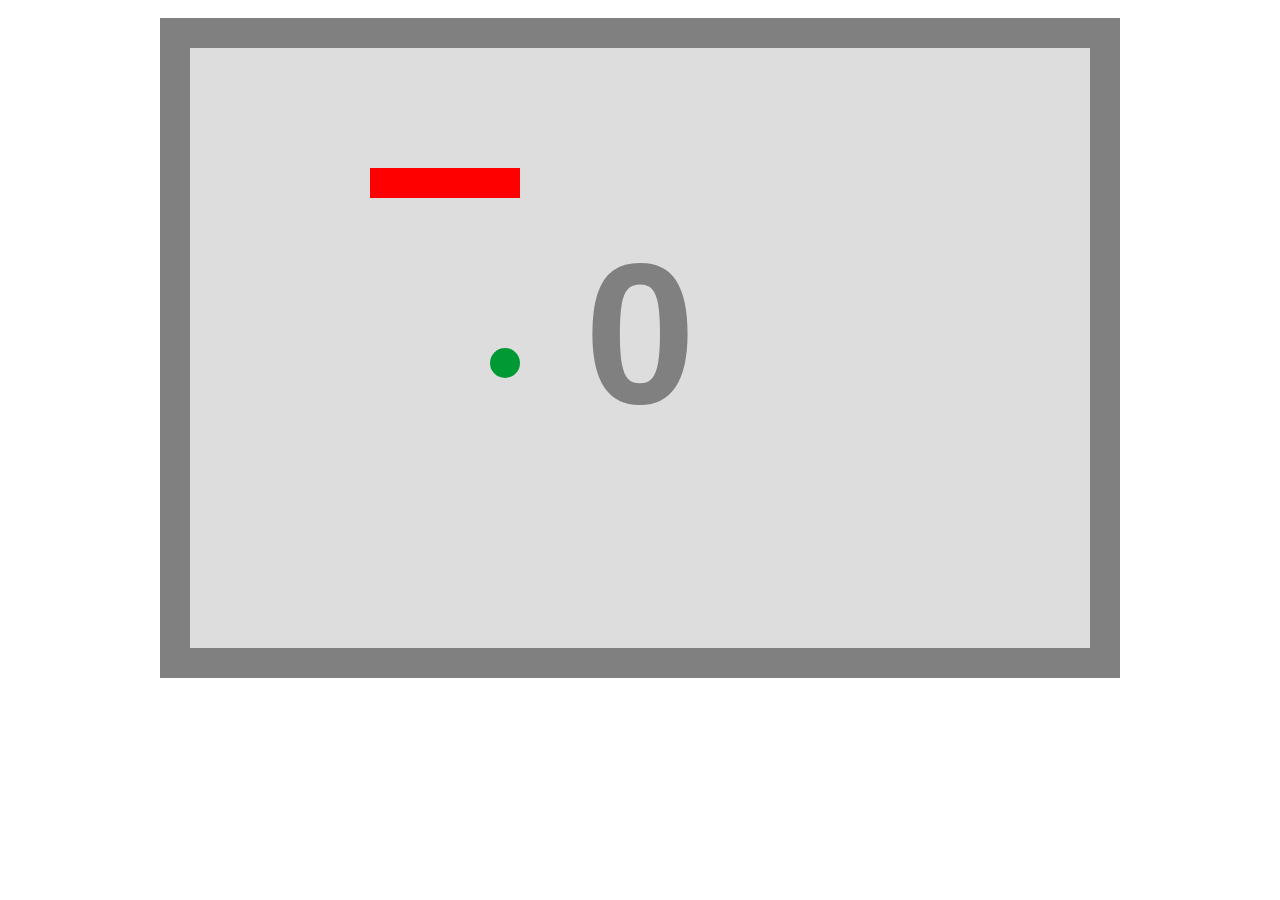
<file: SNAKE GAME - JavaScript/index.html>
<!DOCTYPE html>
<html>
    
    <head>
        <meta charset="utf-8">
        <title>Jeu du serpent</title>
        <script src="script.js" type="text/javascript"></script>
    </head>
    
    <body style="text-align : center">
    
    </body>
</html>
</file>
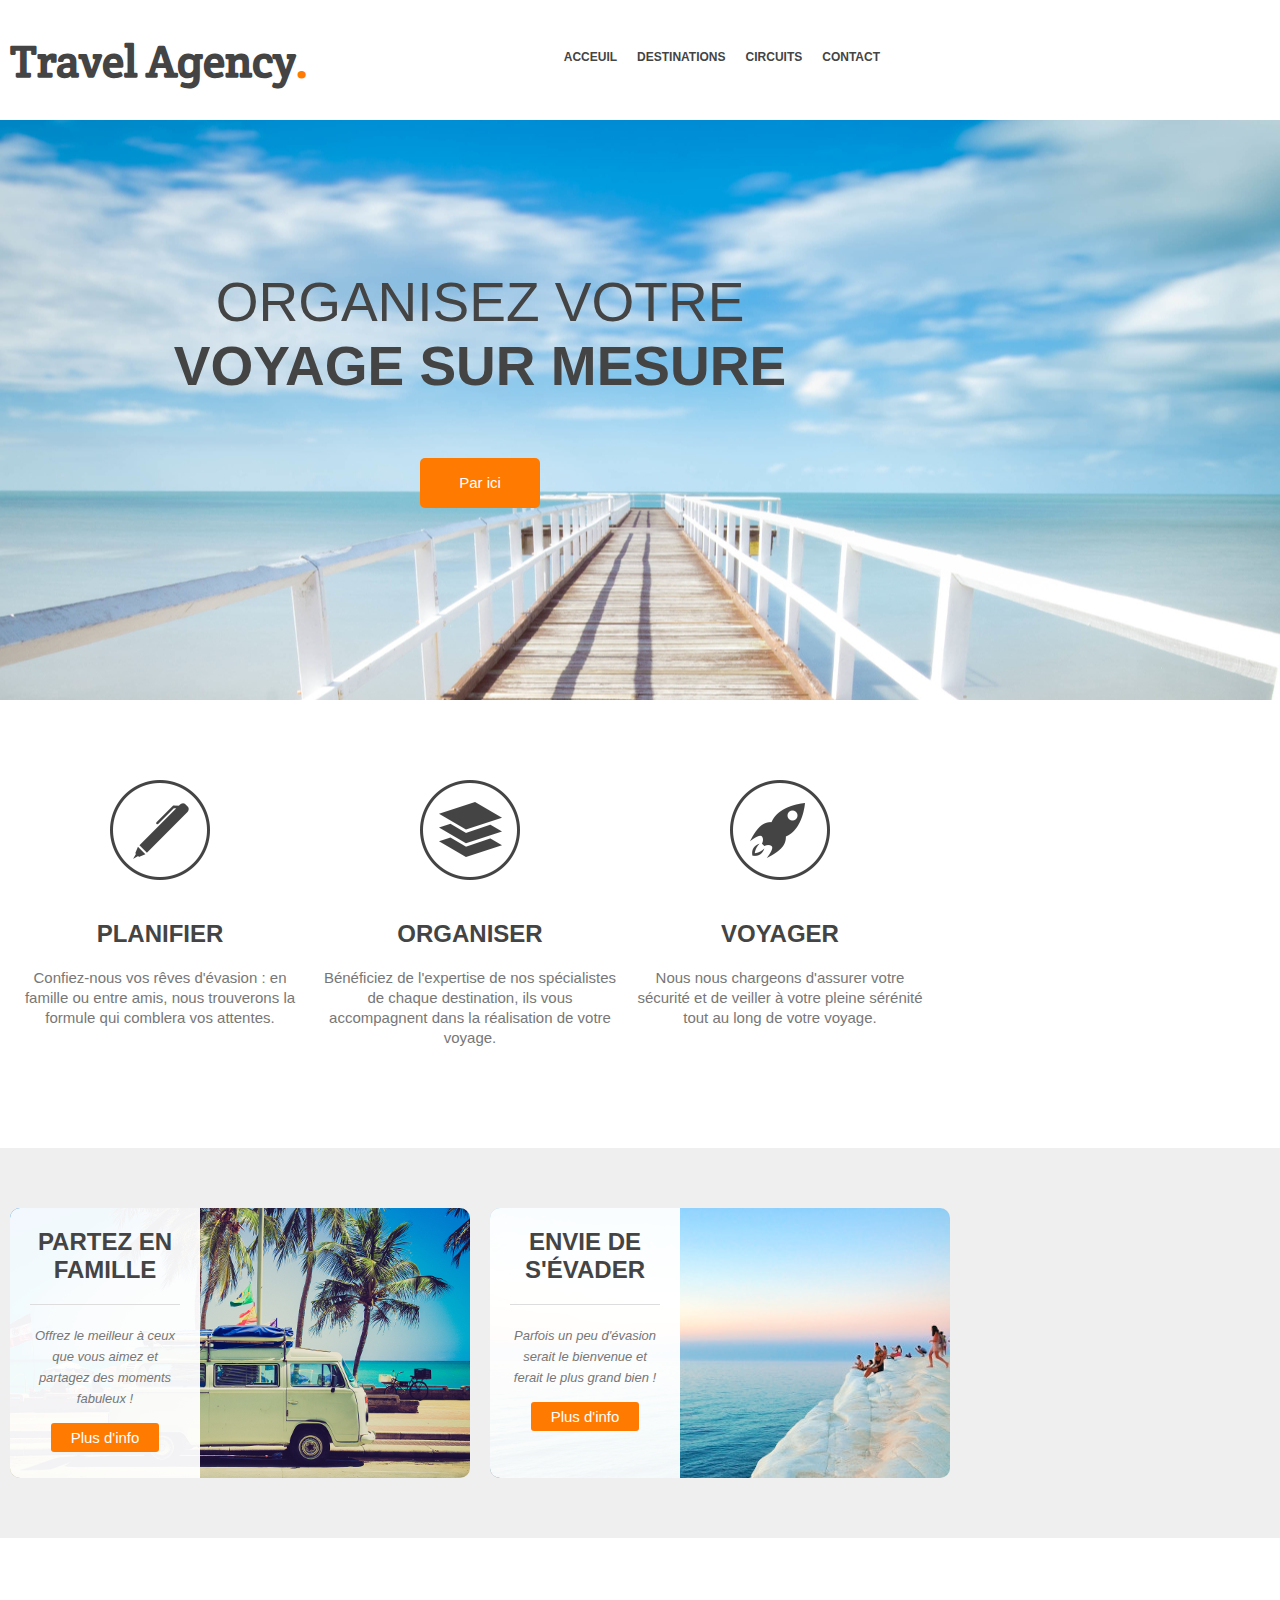
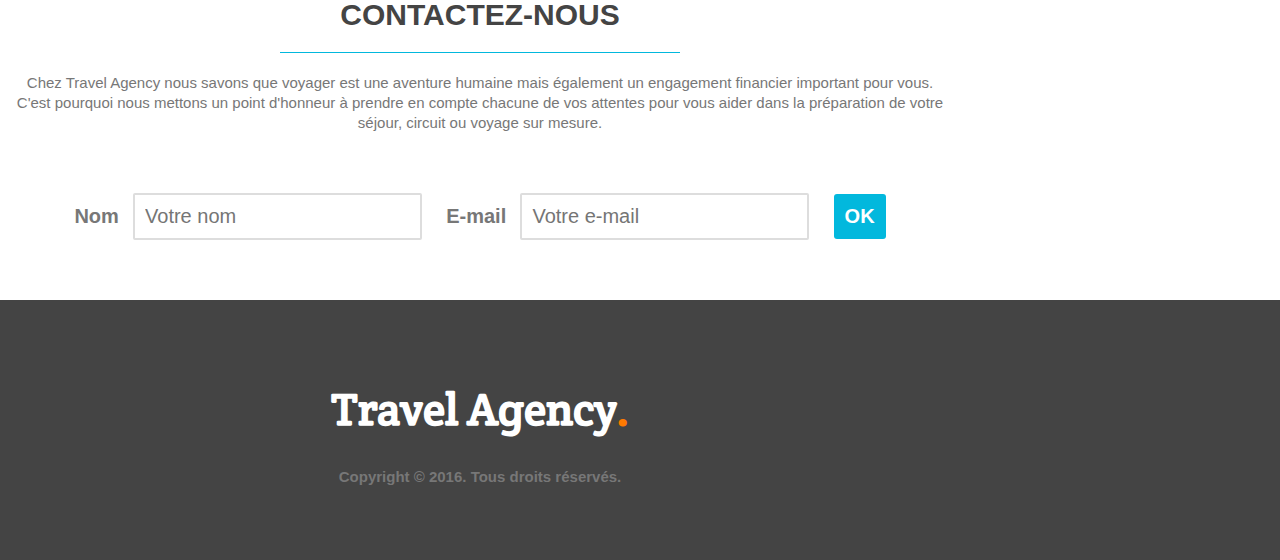
<file: WEB DEVELOPMENT - Html_CSS/index.html>
<!DOCTYPE html>
<html>

    <head>
        <meta charset="utf-8">
        <title>Travel Agency</title>
        <link rel="stylesheet" href="styles.css">
        <link href="https://fonts.googleapis.com/css?family=Crete+Round" rel="stylesheet">
    </head>
    
    <body> 
        
        <header>  
            <div class="happer">
                <h1>Travel Agency<span class="orange">.</span></h1>
                <nav>
                    <ul>
                        <li><a href="#mainimage">ACCEUIL</a></li>
                        <li><a href="#steps">DESTINATIONS</a></li>
                        <li><a href="#possibilities">CIRCUITS</a></li>
                        <li><a href="#contact">CONTACT</a></li>
                    </ul>
                </nav>
            </div>    
        </header>
        
        <section id="mainimage">
             <div class="happer">
                 <h2>Organisez votre<br><strong>voyage sur mesure</strong></h2>
                 <a href="#" class="button1">Par ici</a>
             </div>
        </section>
        
        <section id="steps">
             <div class="happer">
                 <ul>
                     <li id="step1">
                         <h4>Planifier</h4>
                         <p>Confiez-nous vos rêves d'évasion : en famille ou entre amis, nous trouverons la formule qui comblera vos attentes.</p>
                     </li>
                     <li id="step2">
                         <h4>organiser</h4>
                         <p>Bénéficiez de l'expertise de nos spécialistes de chaque destination, ils vous accompagnent dans la réalisation de votre voyage.</p>
                     </li>
                     <li id="step3">
                         <h4>voyager</h4>
                         <p>Nous nous chargeons d'assurer votre sécurité et de veiller à votre pleine sérénité tout au long de votre voyage.</p>
                     </li>
                     <div class="clear"></div>
                 </ul>
             </div>
        </section>
        
        <section id="possibilities">
             <div class="happer">
                 <article style="background-image: url('images/article-image-1.jpg')">
                     <div class="overlay">
                         <h4>Partez en famille</h4>
                         <p><small>Offrez le meilleur à ceux que vous aimez et partagez des moments fabuleux !</small></p>
                         <a href="*µ" class="button2">Plus d'info</a>
                     </div>
                 </article>
                 <article style="background-image: url('images/article-image-2.jpg')">
                     <div class="overlay">
                         <h4>Envie de s'évader</h4>
                         <p><small>Parfois un peu d'évasion serait le bienvenue et ferait le plus grand bien !</small></p>
                         <a href="*#" class="button2">Plus d'info</a>
                     </div>
                 </article>
                 <div class="clear"></div>
             </div>
        </section>
        
        <section id="contact">
             <div class="happer">
                 <h3>CONTACTEZ-NOUS</h3>
                 <P>Chez Travel Agency nous savons que voyager est une aventure humaine mais également un engagement financier important pour vous. C'est pourquoi nous mettons un point d'honneur à prendre en compte chacune de vos attentes pour vous aider dans la préparation de votre séjour, circuit ou voyage sur mesure.</P>
                 <form>
                     <label for="name">Nom</label>
                     <input type="text" id="name" placeholder="Votre nom">
                     <label for="mail">E-mail</label>
                     <input type="text" id="mail" placeholder="Votre e-mail">
                     <input type="submit" value="OK" class="button3">
                 </form>
             </div>
        </section>
        
        
        <footer>
            
             <div class="happer">
                 <h1>Travel Agency<span class="orange">.</span></h1>
                 <div class="copyright">Copyright © 2016. Tous droits réservés.</div>
             </div>
        </footer>
    </body>
</html>
</file>
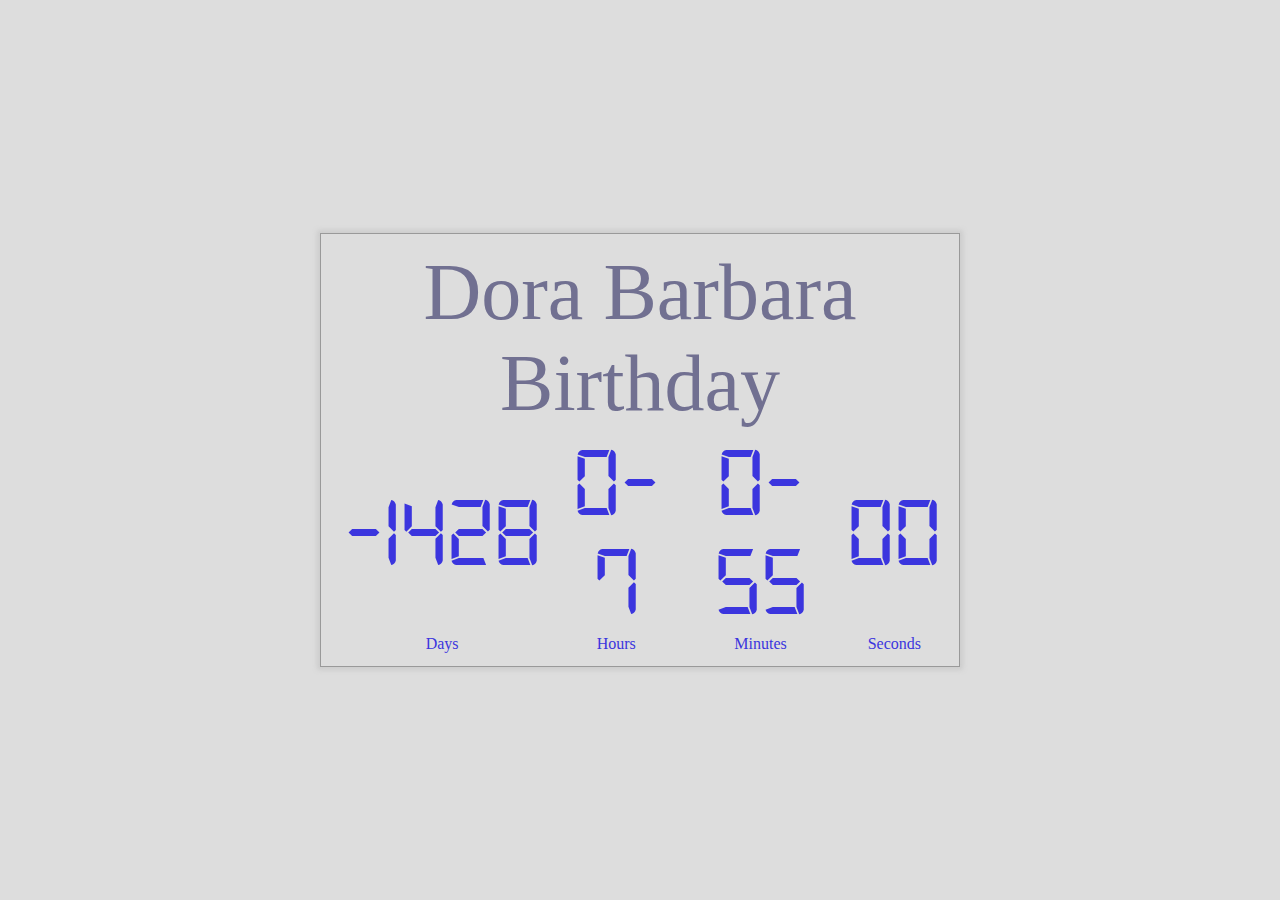
<file: Birthday count down - JS/Birthday count down.html>
<!DOCTYPE html>
<html>
    <head>
        <title>Christmas CountDown</title>
    </head>
    <body>
        <style type="text/css">
            @font-face {
                font-family: 'Digital';
                src: url('fonts/digital-7.ttf') 
                    format('truetype');
                font-weight: bold;
            }
            body{
                background: #ddd;
            }
            .countDownContainer{
                position: absolute;
                top: 50%;
                left: 50%;
                transform: translateX(-50%) translateY(-50%);
                text-align: center;
                background: #ddd;
                border: 1px solid #999;
                padding: 10px;
                box-shadow: 0 0 5px 3px #ccc;
            }
            #info{
                font-size: 80px;
                color: #717091;
            }
            #numbers{
                font-size: 100px;
                font-family: 'Digital', sans-serif;
                color: 	#3B35DE;
                text-shadow: 1px;
            } 
        </style>
        <table class="countDownContainer">
            <tr id="info">
                <td colspan="4"> Dora Barbara Birthday </td>
            </tr>
            <tr class="info", id="numbers">
                <td id="days">120</td>
                <td id="hours">20</td>
                <td id="minutes">10</td>
                <td id="seconds">7</td>
            </tr>
            <tr style="color: #3B35DE">
                <td>Days</td>
                <td>Hours</td>
                <td>Minutes</td>
                <td>Seconds</td>
            </tr>
        </table>
        
        <script>
            function countClock(){
                
                var now = new Date();
                var eventDate = new Date(2022,7,27);
                
                var nowTime = now.getTime();
                var eventTime = eventDate.getTime();
                
                var remTime = eventTime - nowTime;// remTime will be in milliseconds
                
                var seconds = Math.floor(remTime/1000);
                var minutes = Math.floor(seconds/60);
                var hours = Math.floor(minutes/60);
                var days = Math.floor(hours/24);  
                
                hours %= 24;
                minutes %= 60;
                seconds %= 60;
                
                hours = (hours<10)? "0" + hours:hours;
                minutes = (minutes<10)? "0" + minutes:minutes;
                seconds = (seconds<10)? "0" + seconds:seconds;
                
                document.getElementById("days").textContent = days;
                document.getElementById("days").innerText = days;
                
                document.getElementById("hours").textContent = hours;
                document.getElementById("minutes").textContent = minutes;
                document.getElementById("seconds").textContent = seconds;
                
                setTimeout(countClock,1000);
                
            /*var now = Date(millSeconds); var now = Date(dateString);var now = Date(year,month,day,hour,min,sec,ms);*/
            }
            
            countClock();
        </script>
    </body>
</html>
</file>
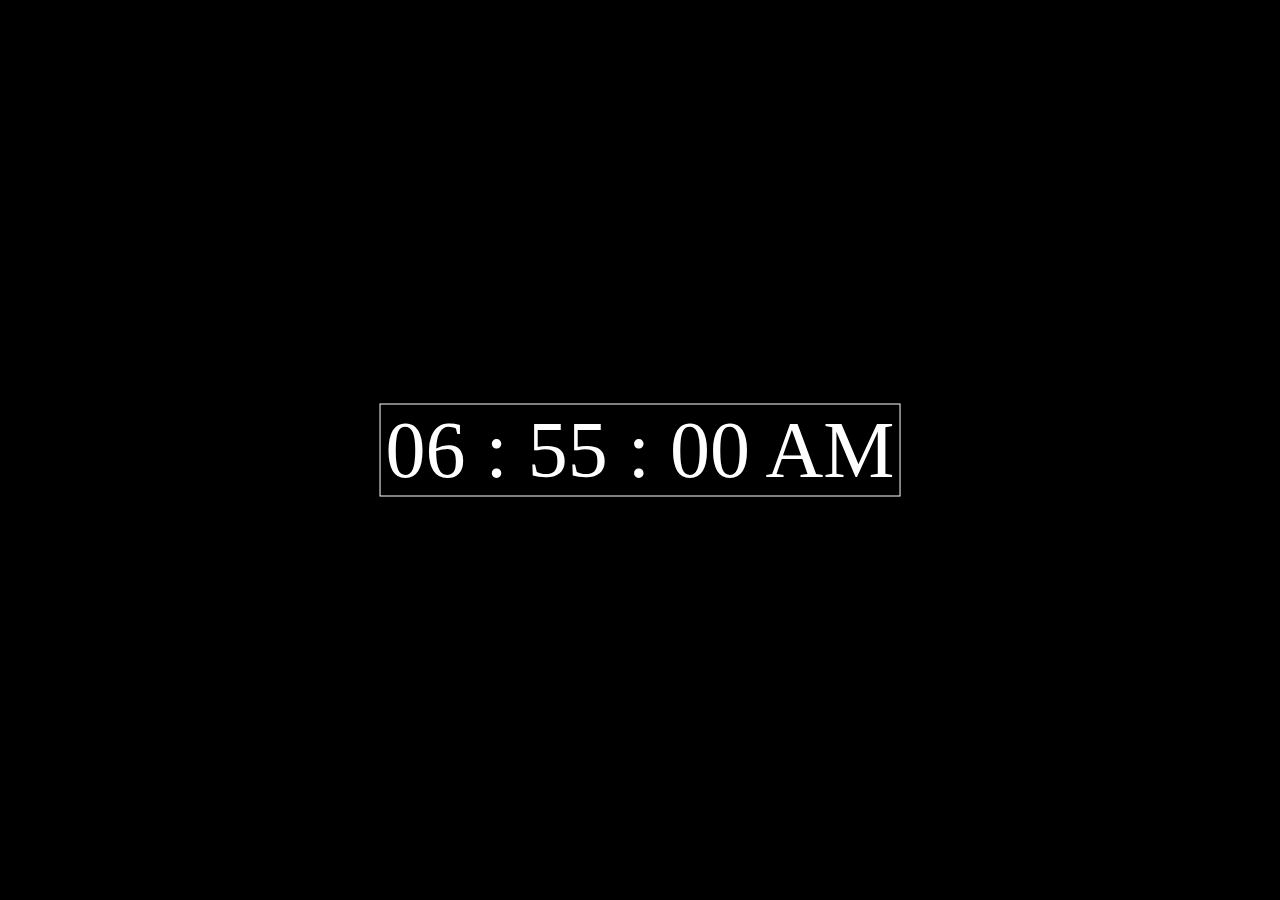
<file: Birthday count down - JS/countdownClock.html>
<!DOCTYPE html>
<html>
    <head>
        <title>Digital Clock</title>
    </head>
    <body>
        <div id="MyClockDisplay" class="clock"></div>
        <style type="text/css">
            body{
                background: #000;
            }
            .clock{
                position: absolute;
                top: 50%;
                left: 50%;
                transform: translateX(-50%) translateY(-50%);
                color: #fff;
                font-size: 80px;
                border: 1px solid;
                padding: 0 5px 0 5px;
                text-align: center;
            }
        </style>
        
        <script type="text/javascript" >
            
            function showTime(){
                var date = new Date();
                var h = date.getHours();
                var m = date.getMinutes();
                var s = date.getSeconds();
                var session = "AM"
                
                if(h == 0) h = 12;
                if(h > 12){
                    h = h%12;
                    session = "PM"
                }
                h = (h<10)? "0" + h:h;
                m = (m<10)? "0" + m:m;
                s = (s<10)? "0" + s:s;
                
                var time = h + " : " + m + " : " + s + " " + session;
                document.getElementById("MyClockDisplay").innerText = time;
                document.getElementById("MyClockDisplay").innerContent = time;
                setTimeout(showTime, 1000);
            }
            
            showTime();
        </script>
    </body>
</html>
</file>
<file: WEB DEVELOPMENT - Html_CSS/styles.css>
/*GENERAL*/

*
{
    padding: 0;
    margin: 0;
}

body 
{
    
    font-family: Arial, sans-serif;
    font-size: 15px;
}

h1, h2, h3, h4
{
    color: #444;
}

h1 
{
   font-family: "Crete Round", sans-serif;
   font-size: 45px;
}

h2 
{
    font-size: 55px;
}

h3
{
    font-size: 30px;
}

h4
{
   font-size: 24px;
}

ul 
{
    list-style: none;
}
a 
{
    text-decoration: none;
    color: #444;
}
.orange
{
    
    color: #ff7a00;
}
.happer
{
    
    width: 940px;
    margin: O auto;
    padding: 0 10px;
    
}

p
{
    line-height: 20px;
    color: #777;
}
.clear
{
    clear: both;
}

/*HEADER*/
header
{
    
    height: 120px;
    
}

header h1 
{
    
    float: left;
    margin-top: 32px;
}

header nav 
{
    
    float: right;
    font-size: 12px;
    margin: 50px;
}

header nav ul li 
{
    
    float: left;
    display: inline-block;
        
}

header nav ul li a 
{
    text-transform: uppercase;
    font-weight: bold;
    margin-right:20px;
}
small
{
    font-size: 13px;
    font-style: italic;
}



/*MAINIMAGE*/
#mainimage
{
    
    height: 580px;
    background: url('images/main.jpg') center;
}

#mainimage h2
{
    font-weight: normal;
    text-transform: uppercase;
    text-align: center;
    padding: 150px 0 40px 0; 
    margin-bottom: 20px;
}

.button1 
{
    
    display: block;
    width: 120px;
    height: 5Opx;
    background-color: #ff7a00;
    color: #fff;
    font-weight: 20px;
    margin: 0 auto;
    line-height: 50px;
    text-align: center;
    border-radius: 5px;
}

.button1:hover
{
    background-color: #02b8dd;
    color: #fff;
}

/*STEPS*/
#steps ul 
{
    margin: 80px 0;
}

#steps ul li 
{
    padding-top: 140px;
    width: 300px;
    text-align: center;
    float: left;
    margin-right: 10px
    
}

#steps h4
{
    text-transform: uppercase;
    margin-bottom: 20px;
}

#steps p
{
    margin-bottom: 20px;
}


#step1    
{
 background: url('images/steps-icon-1.png') no-repeat top center;   
}

#step2
{
    background: url('images/steps-icon-2.png') no-repeat top center;
}

#step3
{
    background: url('images/steps-icon-3.png') no-repeat top center;
}



/*POSSIBILITIES*/

#possibilities
{
    background-color: #efefef;
    padding: 60px 0;
}
#possibilities article 
{
    width: 460px;
    height: 270px;
    float: left;
    border-radius: 10px;
}

#possibilities article:first-child 
{
    margin-right: 20px;
}

.overlay
{
    background: rgba(255,255,255,0.95);
    width: 190px;
    height: 100%;
    padding: 20px;
    border-radius: 10px 0 0 10px;
    text-align: center;
    box-sizing: border-box;
}

article h4 
{
    border-bottom: 1px solid #ddd;
    padding-bottom: 20px;
    text-transform: uppercase;
    margin-bottom: 20px;
}

#possibilities p 
{
    margin-bottom: 20px;
}

.button2
{
    color: #fff;
    background-color: #ff7a00;
    padding: 6px 20px;
    border-radius: 3px;
}

.button2:hover
{
    color: #fff;
    background-color: #02b8dd;
}




/*CONTACT*/
#contact
{
    margin: 60px 0;
    text-align: center;
}

#contact h3
{
    width: 400px;
    margin: 0 auto 20px auto; 
    border-bottom: 1px solid #02b8dd;
    padding-bottom: 20px;
}
form
{
    margin: 60px 0 20px 0;
}

label
{
    font-weight: bold;
    font-size: 20px;
    margin-right: 10px;
    color: #777;
}

input[type="text"]
{
    padding: 10px;
    font-size: 20px;
    margin-right: 20px;
    border: 2px solid #ddd;
    border-radius: 2px;
}

.button3
{
    color: #fff;
    font-weight: bold;
    font-size: 20px;
    padding: 11px;
    background-color: #02b8dd;
    border-style: none;
    border-radius: 3px
}

.button3:hover
{
    color: #fff;
    background-color: #444;
}


/*FOOTER*/
footer
{
    height: 260px;
    background-color: #444;
}

footer h1
{
    color: #fff;
    text-align: center;
    padding-top: 80px;
}

.copyright
{
    text-align: center;
    font-weight: bold;
    padding-top: 30px;
    color: #777;
}
</file>
